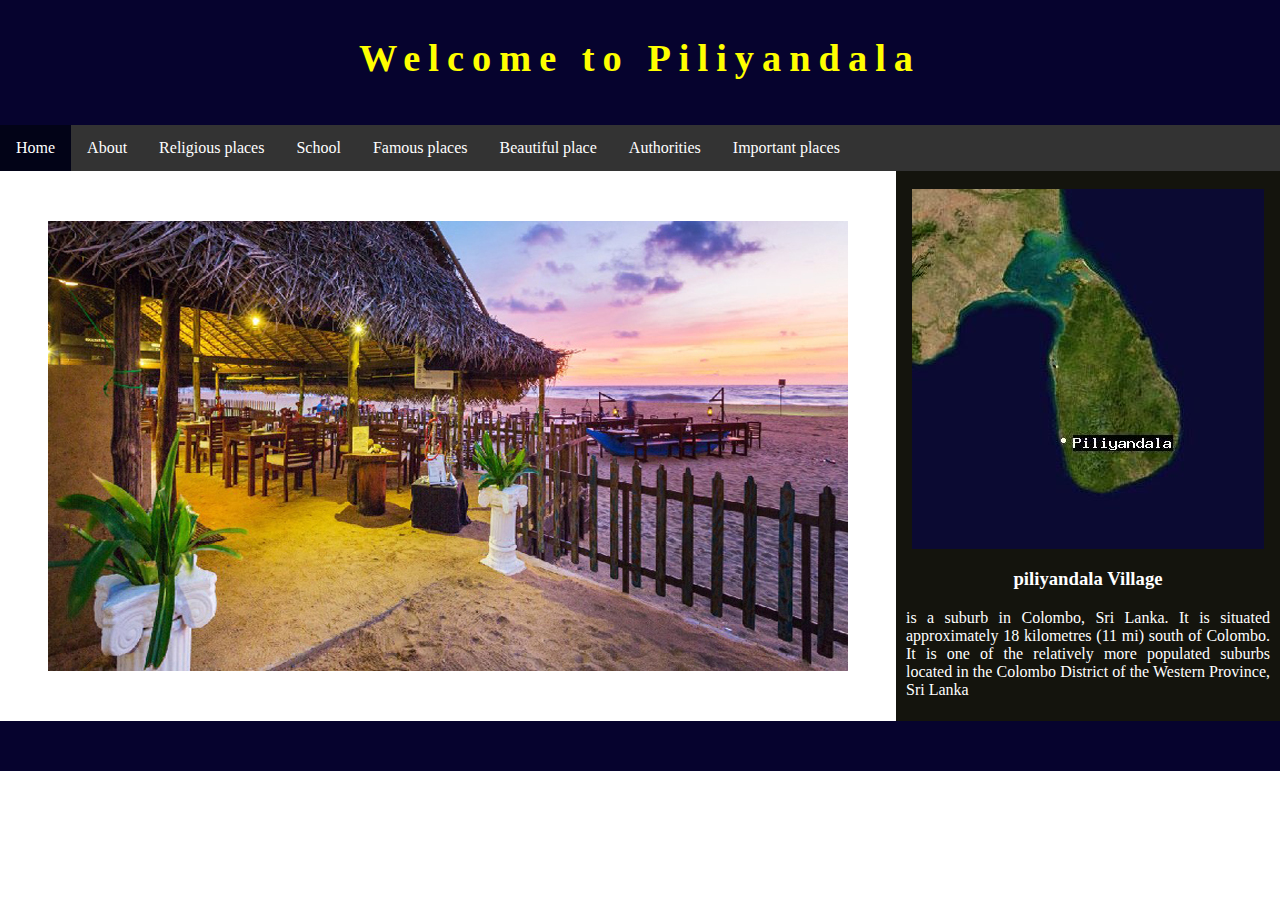
<file: index.html>
<html>

  <head>
	<title>Piliyandala Village</title>
	<meta name="viewport" content="width=device-width, initial-scale=1.0">
     <link href="home.css" rel="stylesheet" type="text/css"> 
  </head>

<body>


		<div class="head_1">
		
			<h1>Welcome to Piliyandala</h1>
			
		</div>


<ul>
  <li><a class="active" href="index.html">Home</a></li>
  <li><a href="html/about.html">About</a></li>
  <li><a href="html/religion.html">Religious places </a></li>
  <li><a href="html/school.html">School</a></li>
  <li><a href="html/famous_.html">Famous places</a></li>
  <li><a href="special.html">Beautiful place</a></li>
  <li><a href="govened.html">Authorities </a></li>
  <li><a href="other.html">Important places</a></li>
</ul>




		<div class="color1">
		</div>
		
		<div class="main">
				<div class="left1">
					<div class="slider">
					</div>
				</div>
				<div class="right1">
					<br>
					<center><img src="slider/pililoc.JPG"></center>
	
						<h3>piliyandala Village</h3>
							<p>is a suburb in Colombo, Sri Lanka. It is situated approximately 18 kilometres (11 mi) south of Colombo.
							It is one of the relatively more populated suburbs located in the Colombo District of the Western Province, Sri Lanka </p>
	
				</div>

        </div>

    <div class="dis">
	
	<marquee></marquee>
    </div>
</file>
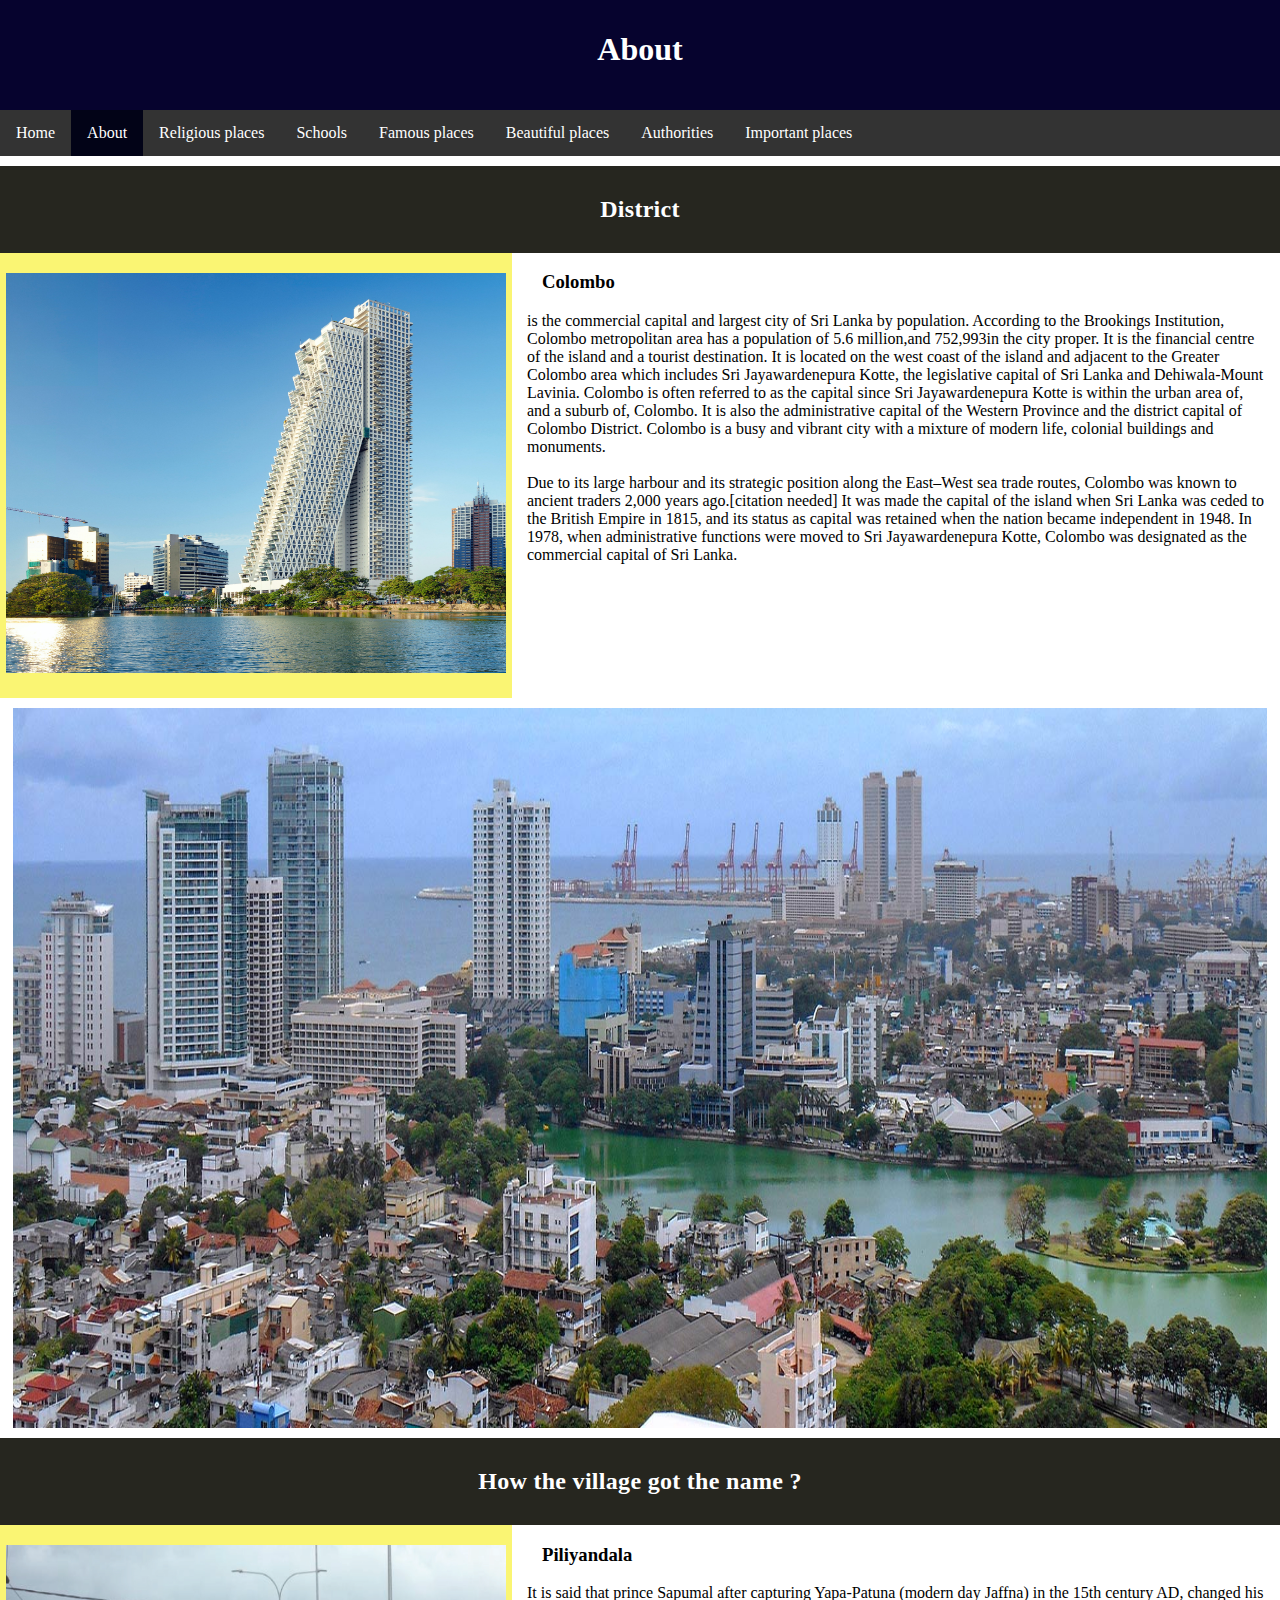
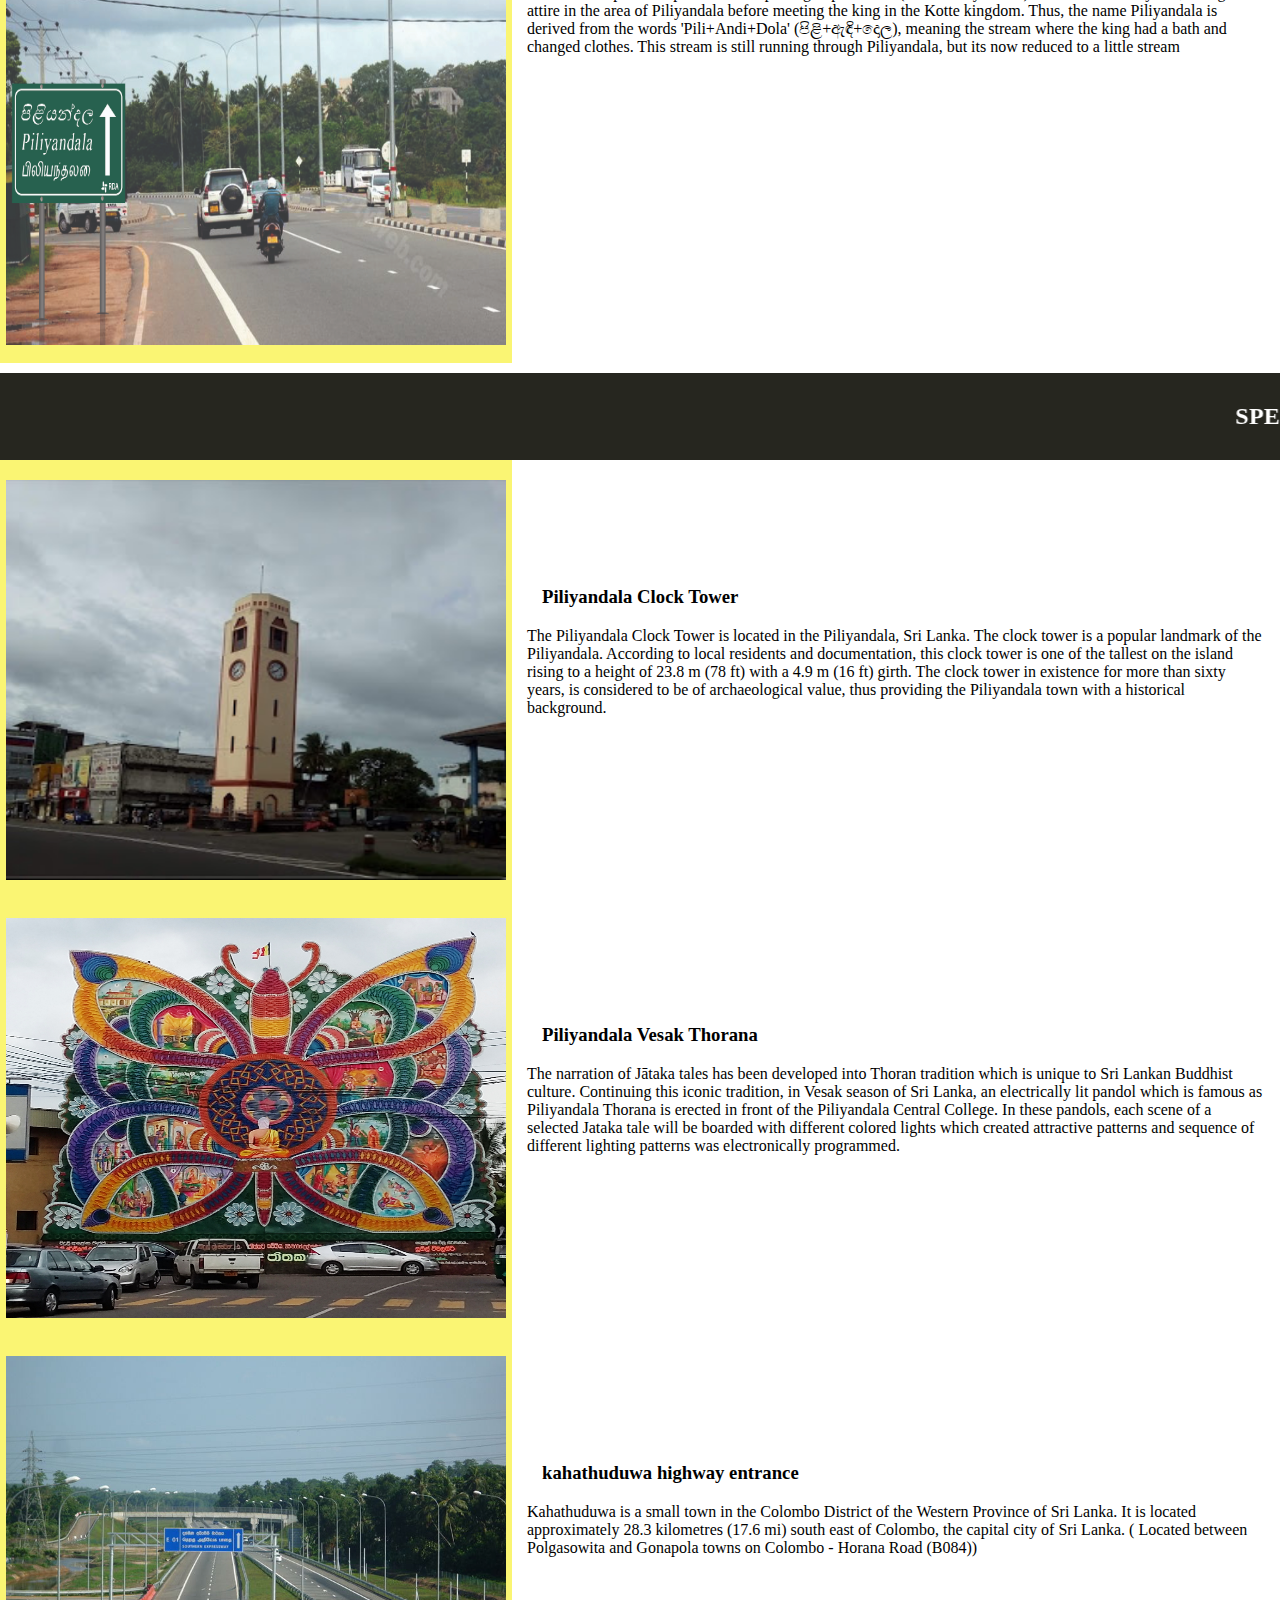
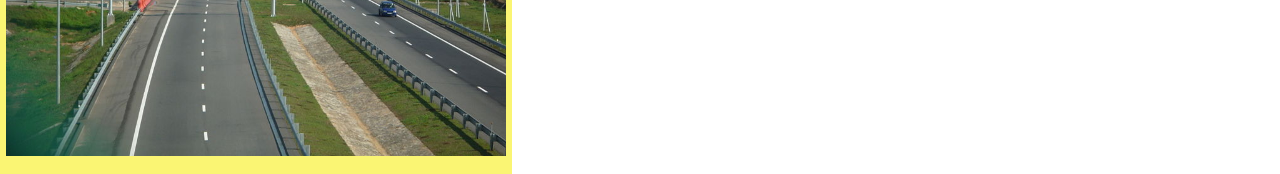
<file: html/about.html>
<html>


<title>About</title>
<meta name="viewport" content="width=device-width, initial-scale=1.0">
<link href="../css/about.css" rel="stylesheet" type="text/css">
</head>

<body>

	<div class="taxila">
		<h1>About</h1>
	</div>


	<ul>
		<li><a  href="../index.html">Home</a></li>
		<li><a class="active" href="about.html">About</a></li>
		<li><a href="religion.html">Religious places</a></li>
		<li><a href="school.html">Schools</a></li>
		<li><a href="famous_.html">Famous places</a></li>
		<li><a href="special.html">Beautiful places</a></li>
		<li><a href="govened.html">Authorities </a></li>
		<li><a href="other.html">Important places</a></li>
	</ul>



<div class="line">
</div>



<div class="caption">
<h2>District</h2>
</div>



<div class="main">
<div class="left_1">
	<center><img src="../photo/colombo1.jpg" width="500" height="400"></center>
<br>
</div>
<div class="right_1">

<h3>Colombo </h3>

	<p>is the commercial capital and largest city of Sri Lanka by population. 
	According to the Brookings Institution, Colombo metropolitan area has a population of 5.6 million,and 752,993in the city proper.
	It is the financial centre of the island and a tourist destination. It is located on the west coast of the island and adjacent to the Greater Colombo area which includes Sri Jayawardenepura Kotte, the legislative capital of Sri Lanka and Dehiwala-Mount Lavinia.
	Colombo is often referred to as the capital since Sri Jayawardenepura Kotte is within the urban area of, and a suburb of, Colombo. It is also the administrative capital of the Western Province and the district capital of Colombo District. Colombo is a busy and vibrant city with a mixture of modern life, colonial buildings and monuments.<br><br>
	Due to its large harbour and its strategic position along the East–West sea trade routes, Colombo was known to ancient traders 2,000 years ago.[citation needed] It was made the capital of the island when Sri Lanka was ceded to the British Empire in 1815, and its status as capital was retained when the nation became independent in 1948. In 1978, when administrative functions were moved to Sri Jayawardenepura Kotte, Colombo was designated as the commercial capital of Sri Lanka.<br>
	</p>
	<center><iframe src="https://www.google.com/maps/embed?pb=!1m18!1m12!1m3!1d63371.815297074514!2d79.82118589335941!3d6.921837369631892!2m3!1f0!2f0!3f0!3m2!1i1024!2i768!4f13.1!3m3!1m2!1s0x3ae253d10f7a7003%3A0x320b2e4d32d3838d!2sColombo!5e0!3m2!1sen!2slk!4v1602918740381!5m2!1sen!2slk"
	width="600" height="100" frameborder="0" style="border:0;" allowfullscreen="" aria-hidden="false" tabindex="0"></iframe></center><br>
</div>
</div>



<div class="line">
</div>



	<div class="colombo4">
	<center><img src="../photo/colombo4.jpg" width="98%" height="80%"></center>
	</div>

	<div class="line">
	</div>
	<div class="caption">
	<h2>How the village got the name ?</h2>
	</div>

<div class="main">
<div class="left_1">
<center><img src="../photo/howgotname.jpg" width="500" height="400"></center>
<br>
</div>



<div class="right_1">
	<h3>Piliyandala </h3>
	<p>It is said that prince Sapumal after capturing Yapa-Patuna (modern day Jaffna) in the 15th century AD, changed his attire in the area of Piliyandala before meeting the king in the Kotte kingdom. Thus, the name Piliyandala is derived from the words 'Pili+Andi+Dola' (පිළි+ඇඳි+දොල), meaning the stream where the king had a bath and changed clothes.
	This stream is still running through Piliyandala, but its now reduced to a little stream<br>
</p><br>
	<center><iframe src="https://www.google.com/maps/embed?pb=!1m18!1m12!1m3!1d63389.4020151619!2d79.9012898931661!3d6.789604093627463!2m3!1f0!2f0!3f0!3m2!1i1024!2i768!4f13.1!3m3!1m2!1s0x3ae24f91d281cc5d%3A0xea4b2fcd3ce0e74e!2sPiliyandala!5e0!3m2!1sen!2slk!4v1602921236396!5m2!1sen!2slk" width="600" height="200" frameborder="0" style="border:0;" allowfullscreen="" aria-hidden="false" tabindex="0"></iframe></iframe></center><br>
	</div>
	</div>

<div class="line">
</div>


<div class="caption">
<marquee><h2>SPECIAL</h2></marquee>
</div>

<div class="main">
<div class="left_1">
<center><img src="../photo/piliclock.jpg" width="500" height="400"></center>
<br>

</div>
<div class="right_1"><BR><BR><BR><BR><BR><BR>
<h3>Piliyandala Clock Tower</h3>
<p>The Piliyandala Clock Tower is located in the Piliyandala, Sri Lanka. The clock tower is a popular landmark of the Piliyandala.
 According to local residents and documentation, this clock tower is one of the tallest on the island rising to a height of 23.8 m (78 ft) with a 4.9 m (16 ft) girth.
 The clock tower in existence for more than sixty years, is considered to be of archaeological value,
 thus providing the Piliyandala town with a historical background.<br>
</p><br>
</div>
</div>



<div class="main">
<div class="left_1">
<center><img src="../photo/vesk.jpg" width="500" height="400"></center>
<br>

</div>
<div class="right_1"><BR><BR><BR><BR><BR><BR>
<h3>Piliyandala Vesak Thorana </h3>
<p>The narration of Jātaka tales has been developed into Thoran tradition which is unique to Sri Lankan Buddhist culture. 
  Continuing this iconic tradition, in Vesak season of Sri Lanka,
 an electrically lit pandol which is famous as Piliyandala Thorana is erected in front of the Piliyandala Central College. 
 In these pandols, each scene of a selected Jataka tale will be boarded with different colored lights which created attractive patterns and sequence of different lighting patterns was electronically programmed.
<br>
</p><br>
</div>
</div>



<div class="main">
<div class="left_1">
<center><img src="../photo/highway.jpg" width="500" height="400"></center>
<br>

</div>
<div class="right_1"><BR><BR><BR><BR><BR><BR>
<h3>kahathuduwa highway entrance </h3>
<p>Kahathuduwa is a small town in the Colombo District of the Western Province of Sri Lanka. 
It is located approximately 28.3 kilometres (17.6 mi) south east of Colombo, the capital city of Sri Lanka.
( Located between Polgasowita and Gonapola towns on Colombo - Horana Road (B084))
<br>
</p><br>
</div>
</div>
</file>
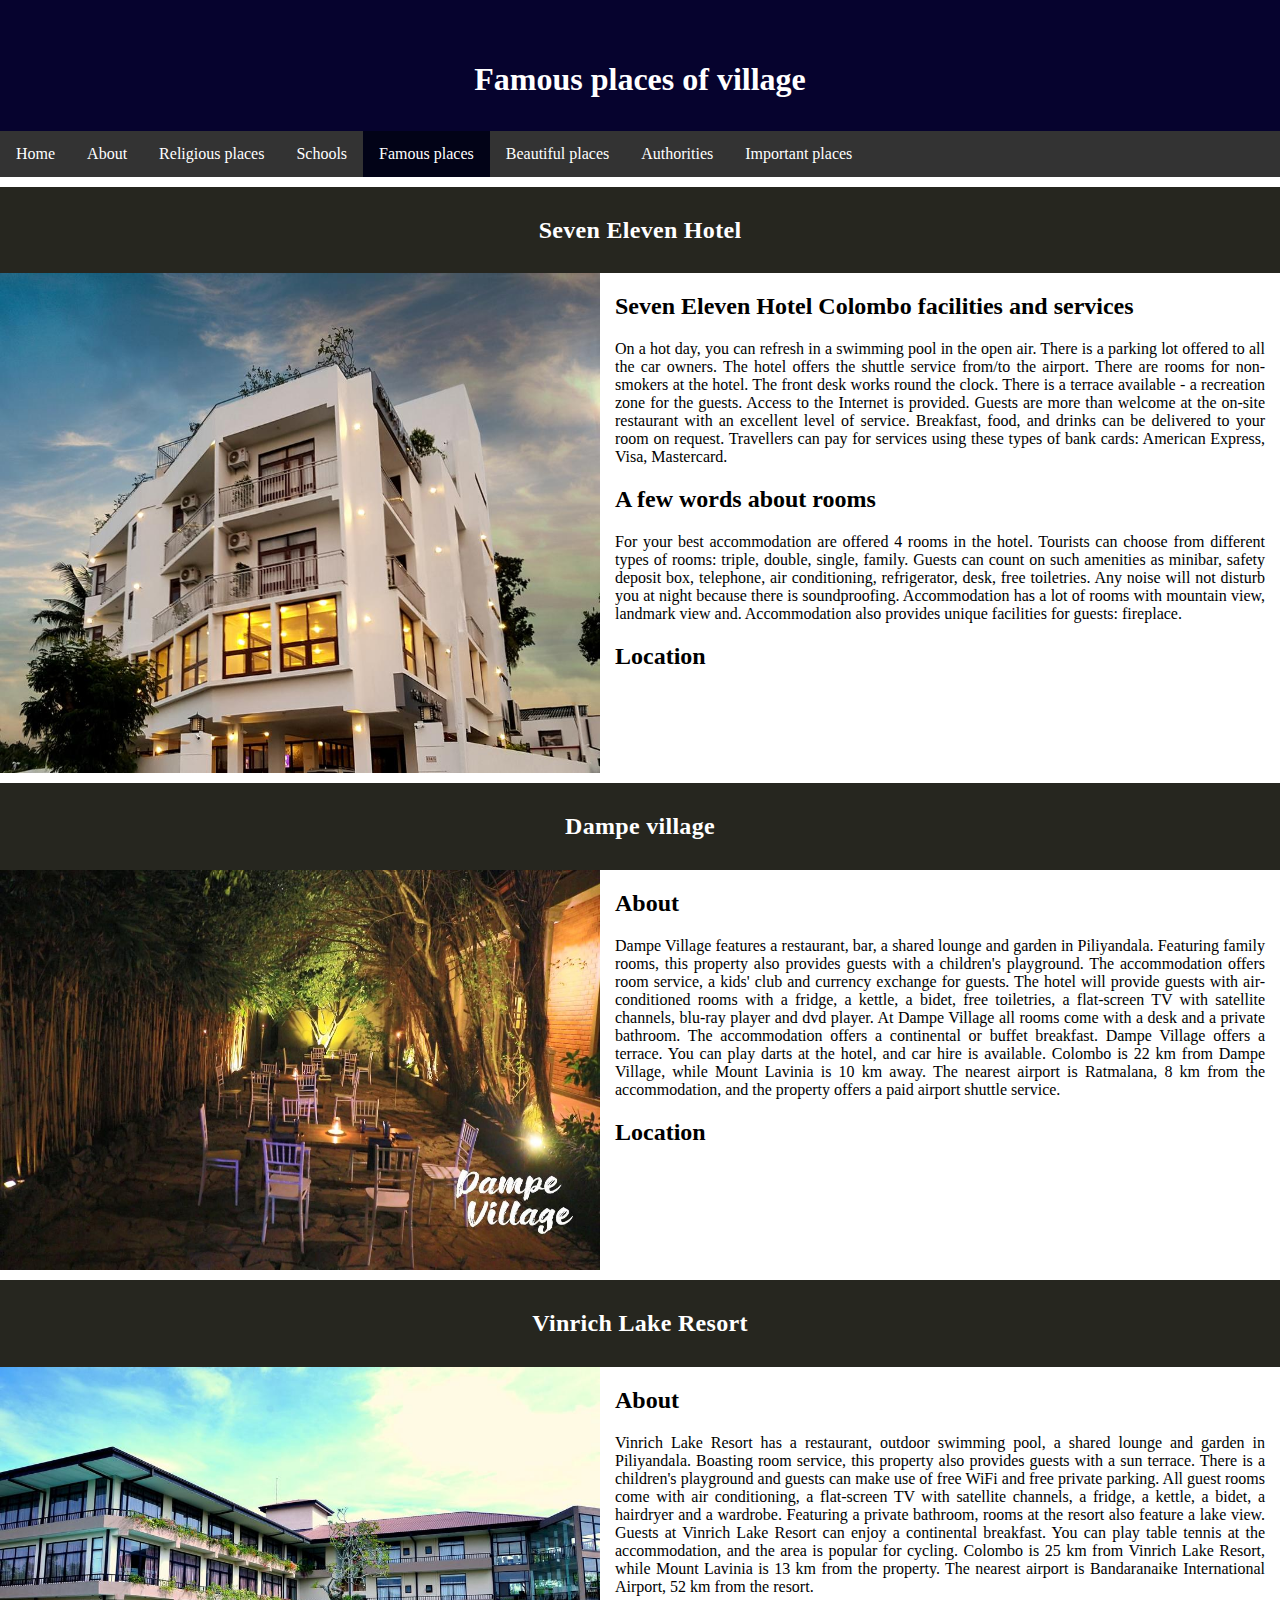
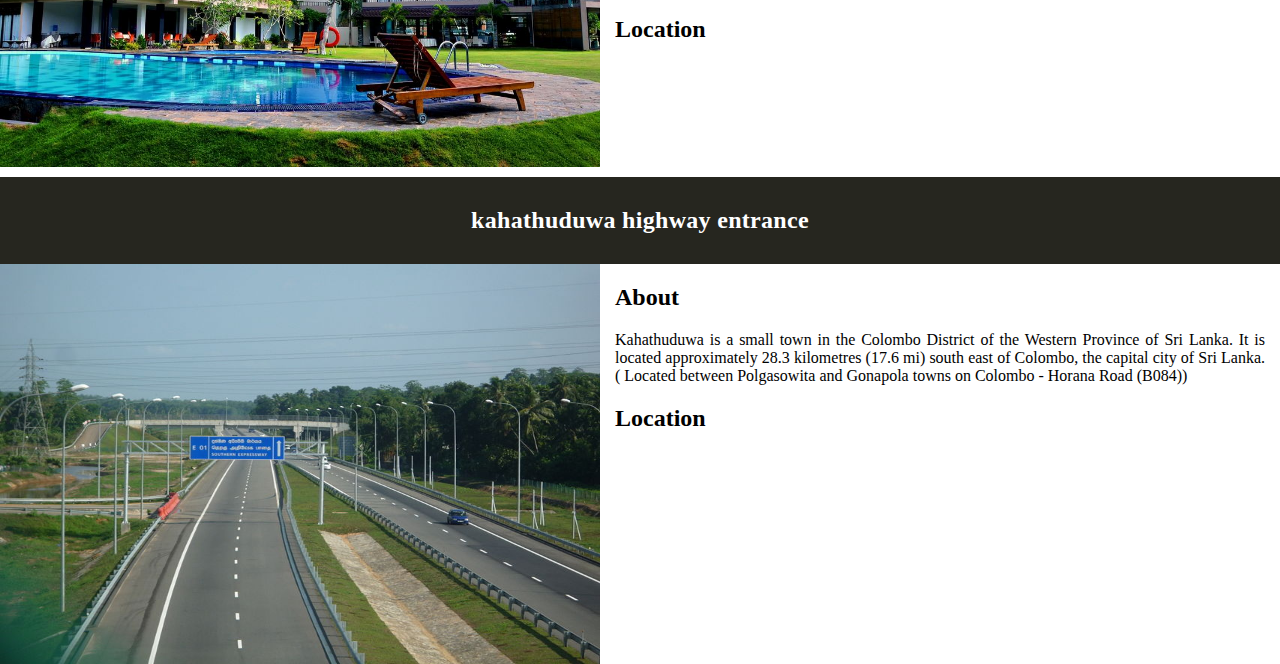
<file: html/famous_.html>
<html>


   <head>
		<title>Famous places</title>
			<meta name="viewport" content="width=device-width, initial-scale=1.0">
			<link href ="../css/famouss.css" rel="stylesheet" type "text/css">

	</head>
	
	
<body>
			<div class="main">
				<h1> Famous places of village  </h1>
			</div>
			
			
<ul>
  <li><a href="../index.html">Home</a></li>
  <li><a href="about.html">About</a></li>
  <li><a href="religion.html">Religious places</a></li>
  <li><a href="school.html">Schools</a></li>
  <li><a class="active" href="famous_.html">Famous places</a></li>
  <li><a href="special.html">Beautiful places</a></li>
  <li><a href="govened.html">Authorities </a></li>
  <li><a href="other.html">Important places</a></li>
</ul>




		<div class="line">
		</div>


		<div class="caption">
			<h2>Seven Eleven Hotel</h2>
		</div>
		
		
		
		
			<div class="main1">
					<div class="left_1">
						<img src="../photo/sl.jpg" height="500px" width="600">
					</div>
  
					<div class="right_1">
							<h2>Seven Eleven Hotel Colombo facilities and services </h2>
							
								<p>On a hot day, you can refresh in a swimming pool in the open air. 
								There is a parking lot offered to all the car owners. The hotel offers the shuttle service from/to the airport.
								There are rooms for non-smokers at the hotel. The front desk works round the clock. There is a terrace available - a recreation zone for the guests.
								Access to the Internet is provided. Guests are more than welcome at the on-site restaurant with an excellent level of service.
								Breakfast, food, and drinks can be delivered to your room on request. Travellers can pay for services using these types of bank cards: American Express, Visa, Mastercard.</p>
 
 
							<h2>A few words about rooms </h2>
							
							
								<p>For your best accommodation are offered 4 rooms in the hotel. Tourists can choose from different types of rooms: triple, double, single, family.
								Guests can count on such amenities as minibar, safety deposit box, telephone, air conditioning, refrigerator, desk, free toiletries.
								Any noise will not disturb you at night because there is soundproofing. Accommodation has a lot of rooms with mountain view, landmark view and.
								Accommodation also provides unique facilities for guests: fireplace. </p>
 
							<h2>Location</h2>
								<center>
									<iframe src="https://www.google.com/maps/embed?pb=!1m18!1m12!1m3!1d3961.7714234466766!2d79.93888091477216!3d6.797640895086772!2m3!1f0!2f0!3f0!3m2!1i1024!2i768!4f13.1!3m3!1m2!1s0x3ae24fea6f899b3f%3A0xdca63492bea73f93!2sSeven%20Eleven%20Hotel!5e0!3m2!1sen!2slk!4v1601654068925!5m2!1sen!2slk" 
									width="600" height="70" frameborder="0" style="border:0;" allowfullscreen="" aria-hidden="false" tabindex="0"></iframe><br>
								</center>
					</div>
			</div>





			<div class="line">
			</div>
			
			

			<div class="caption">
				<h2>Dampe village</h2>
			</div>
			

			<div class="main1">
					<div class="left_1">
							<img src="../photo/dampe.jpg" height="400px" width="600">
					</div>
  
					<div class="right_1">
					
							<h2>About </h2>
							
								<p>Dampe Village features a restaurant, bar, a shared lounge and garden in Piliyandala. Featuring family rooms, this property also provides guests with a children's playground. The accommodation offers room service, a kids' club and currency exchange for guests.
								The hotel will provide guests with air-conditioned rooms with a fridge, a kettle, a bidet, free toiletries, a flat-screen TV with satellite channels, blu-ray player and dvd player. At Dampe Village all rooms come with a desk and a private bathroom.
								The accommodation offers a continental or buffet breakfast.
								Dampe Village offers a terrace. You can play darts at the hotel, and car hire is available.
								Colombo is 22 km from Dampe Village, while Mount Lavinia is 10 km away. The nearest airport is Ratmalana, 8 km from the accommodation, and the property offers a paid airport shuttle service.</p>

 
						<h2>Location</h2>
							<center>
								<iframe src="https://www.google.com/maps/embed?pb=!1m18!1m12!1m3!1d3961.9841165322464!2d79.91372941477205!3d6.771786795105125!2m3!1f0!2f0!3f0!3m2!1i1024!2i768!4f13.1!3m3!1m2!1s0x3ae24581cf229ba9%3A0x3eb1c7043324d80b!2sDampe%20Village%20Hotel!5e0!3m2!1sen!2slk!4v1601656736445!5m2!1sen!2slk" 
									width="600" height="70" frameborder="0" style="border:0;" allowfullscreen="" aria-hidden="false" tabindex="0"></iframe>
							</center>
					</div>
			</div>



			<div class="line">
			</div>
			
			

			<div class="caption">
					<h2>Vinrich Lake Resort</h2>
			</div>
			
			

			<div class="main1">
					<div class="left_1">
						<img src="../photo/lake.jpg" height="400px" width="600">
					</div>
  
					<div class="right_1">
							<h2>About </h2>
				
						<p>Vinrich Lake Resort has a restaurant, outdoor swimming pool, a shared lounge and garden in Piliyandala. Boasting room service, this property also provides guests with a sun terrace. There is a children's playground and guests can make use of free WiFi and free private parking.
							All guest rooms come with air conditioning, a flat-screen TV with satellite channels, a fridge, a kettle, a bidet, a hairdryer and a wardrobe. Featuring a private bathroom, rooms at the resort also feature a lake view.
						Guests at Vinrich Lake Resort can enjoy a continental breakfast.
						You can play table tennis at the accommodation, and the area is popular for cycling.
						Colombo is 25 km from Vinrich Lake Resort, while Mount Lavinia is 13 km from the property.
						The nearest airport is Bandaranaike International Airport, 52 km from the resort. </p>

 
							<h2>Location</h2>
							<center>
								<iframe src="https://www.google.com/maps/embed?pb=!1m18!1m12!1m3!1d4711.735432452418!2d79.92914597485694!3d6.759924370320573!2m3!1f0!2f0!3f0!3m2!1i1024!2i768!4f13.1!3m3!1m2!1s0x3ae24f6563d926a3%3A0x2abebc069813ec27!2sVinrich%20Lake%20Resort!5e0!3m2!1sen!2slk!4v1601659786723!5m2!1sen!2slk" 
								width="600" height="70" frameborder="0" style="border:0;" allowfullscreen="" aria-hidden="false" tabindex="0"></iframe>
							</center><br>
					</div>
		</div>

			<div class="line">
			</div>

			<div class="caption">
				<h2>kahathuduwa highway entrance</h2>
			</div>

			<div class="main1">
					<div class="left_1">
						<img src="../photo/highway.jpg" height="400px" width="600">
					</div>
  
			<div class="right_1">
				<h2>About </h2>
				
					<p>Kahathuduwa is a small town in the Colombo District of the Western Province of Sri Lanka. 
						It is located approximately 28.3 kilometres (17.6 mi) south east of Colombo, the capital city of Sri Lanka.
							( Located between Polgasowita and Gonapola towns on Colombo - Horana Road (B084))</p>

 
					<h2>Location</h2>
						<center>
								<iframe src="https://www.google.com/maps/embed?pb=!1m18!1m12!1m3!1d31695.088475299155!2d79.97980537498748!3d6.7837184016010115!2m3!1f0!2f0!3f0!3m2!1i1024!2i768!4f13.1!3m3!1m2!1s0x3ae24e64039273f7%3A0x451692d370fd2e51!2sKahathuduwa!5e0!3m2!1sen!2slk!4v1602883612123!5m2!1sen!2slk" width="600" height="70" frameborder="0" style="border:0;" allowfullscreen="" aria-hidden="false" tabindex="0"></iframe>
						</center>
			</div>
		</div>
</file>
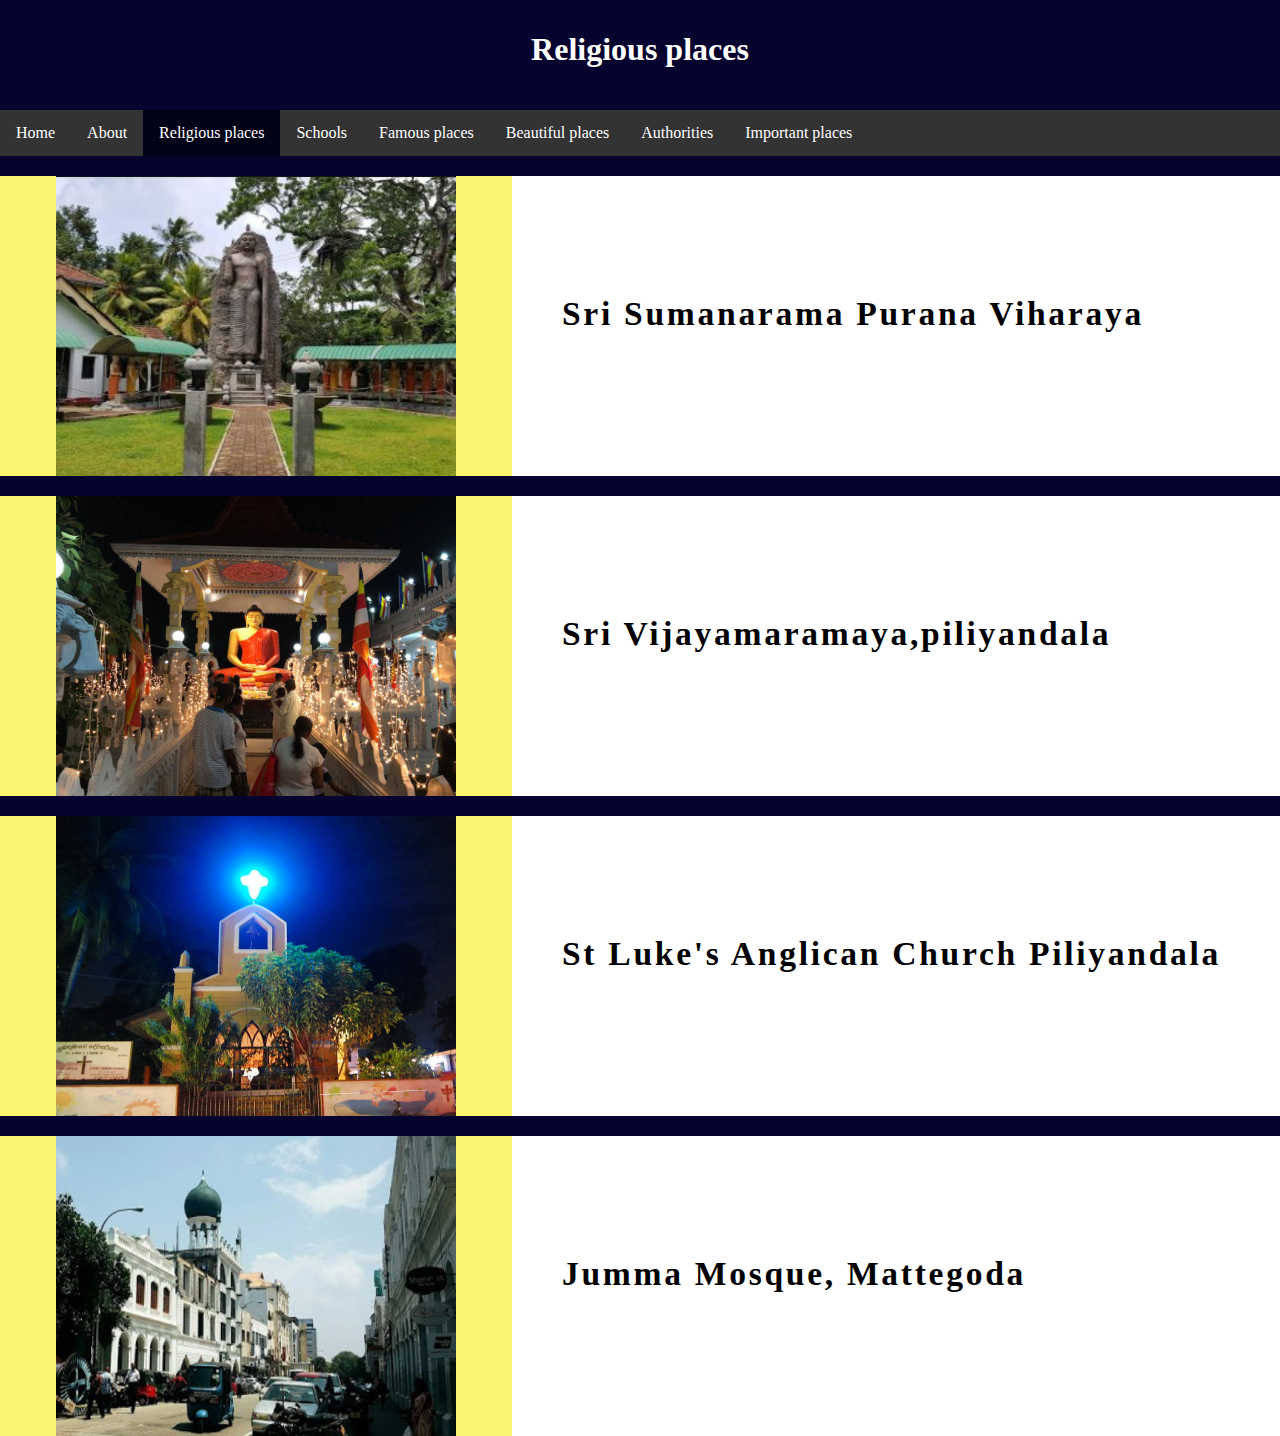
<file: html/religion.html>
<html>
		<head>
			<meta charset="utf-8">
			<meta name="viewport" content="width=device-width, initial-scale=1.0">
			<link href ="../css/religion.css" rel="stylesheet" type "text/css">

		</head>
	<body>
		<div class="taxila">
			<center><h1>	Religious places  </h1></center>
		</div>

<ul>
  <li><a href="../index.html">Home</a></li>
  <li><a href="about.html">About</a></li>
  <li><a class="active" href="religion.html">Religious places</a></li>
  <li><a href="school.html">Schools</a></li>
  <li><a href="famous_.html">Famous places</a></li>
  <li><a href="special.html">Beautiful places</a></li>
  <li><a href="govened.html">Authorities </a></li>
  <li><a href="other.html">Important places</a></li>
</ul>

<div class="line">
</div>

			<div class="main">
				<div class="left_1">
					<center><img src="../photo/bt1.JPG"width="400px" height="300px"></center>
				</div>
  
				<div class="right_1">
					<h2>Sri Sumanarama Purana Viharaya</h2>
				</div>
			</div>

			<div class="line">
			</div>

				<div class="main">
				<div class="left_1">
						<center><img src="../photo/vijayamaramaya.jpg" width="400px" height="300px"> </center>
				</div>
  
			<div class="right_1">
			<h2>Sri Vijayamaramaya,piliyandala</h2>
			</div>
			</div>

<div class="line">
</div>




			<div class="main">
				<div class="left_1">
					<center><img src="../photo/church1.jpg" width="400px" height="300px"></center>
				</div>
  
					<div class="right_1">
						<h2>
							St Luke's Anglican Church Piliyandala</h2>
					</div>
			</div>


		<div class="line">
		</div>

				<div class="main">
						<div class="left_1">
							<center><img src="../photo/mosque.png" width="400px" height="300px"></center>
						</div>
  
				<div class="right_1">
					<h2>Jumma Mosque, Mattegoda </h2>
				</div>
				</div>
</file>
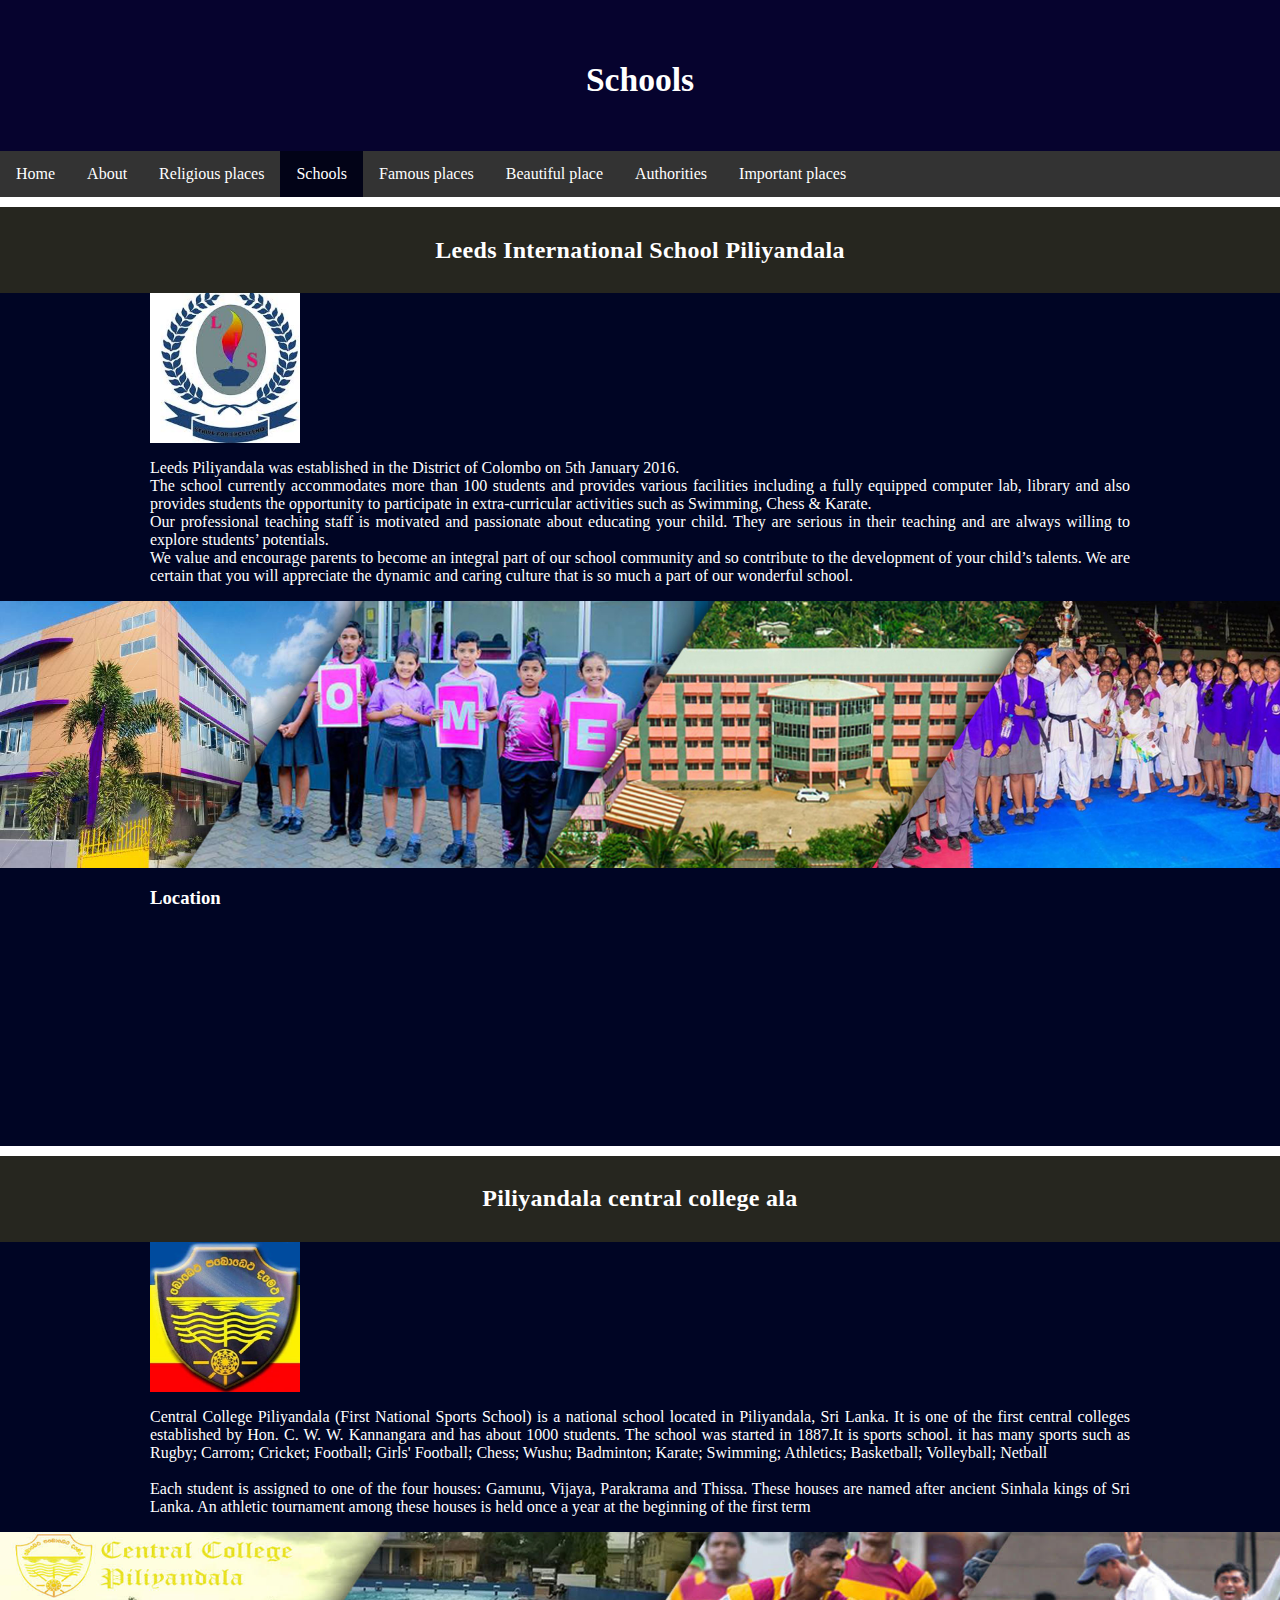
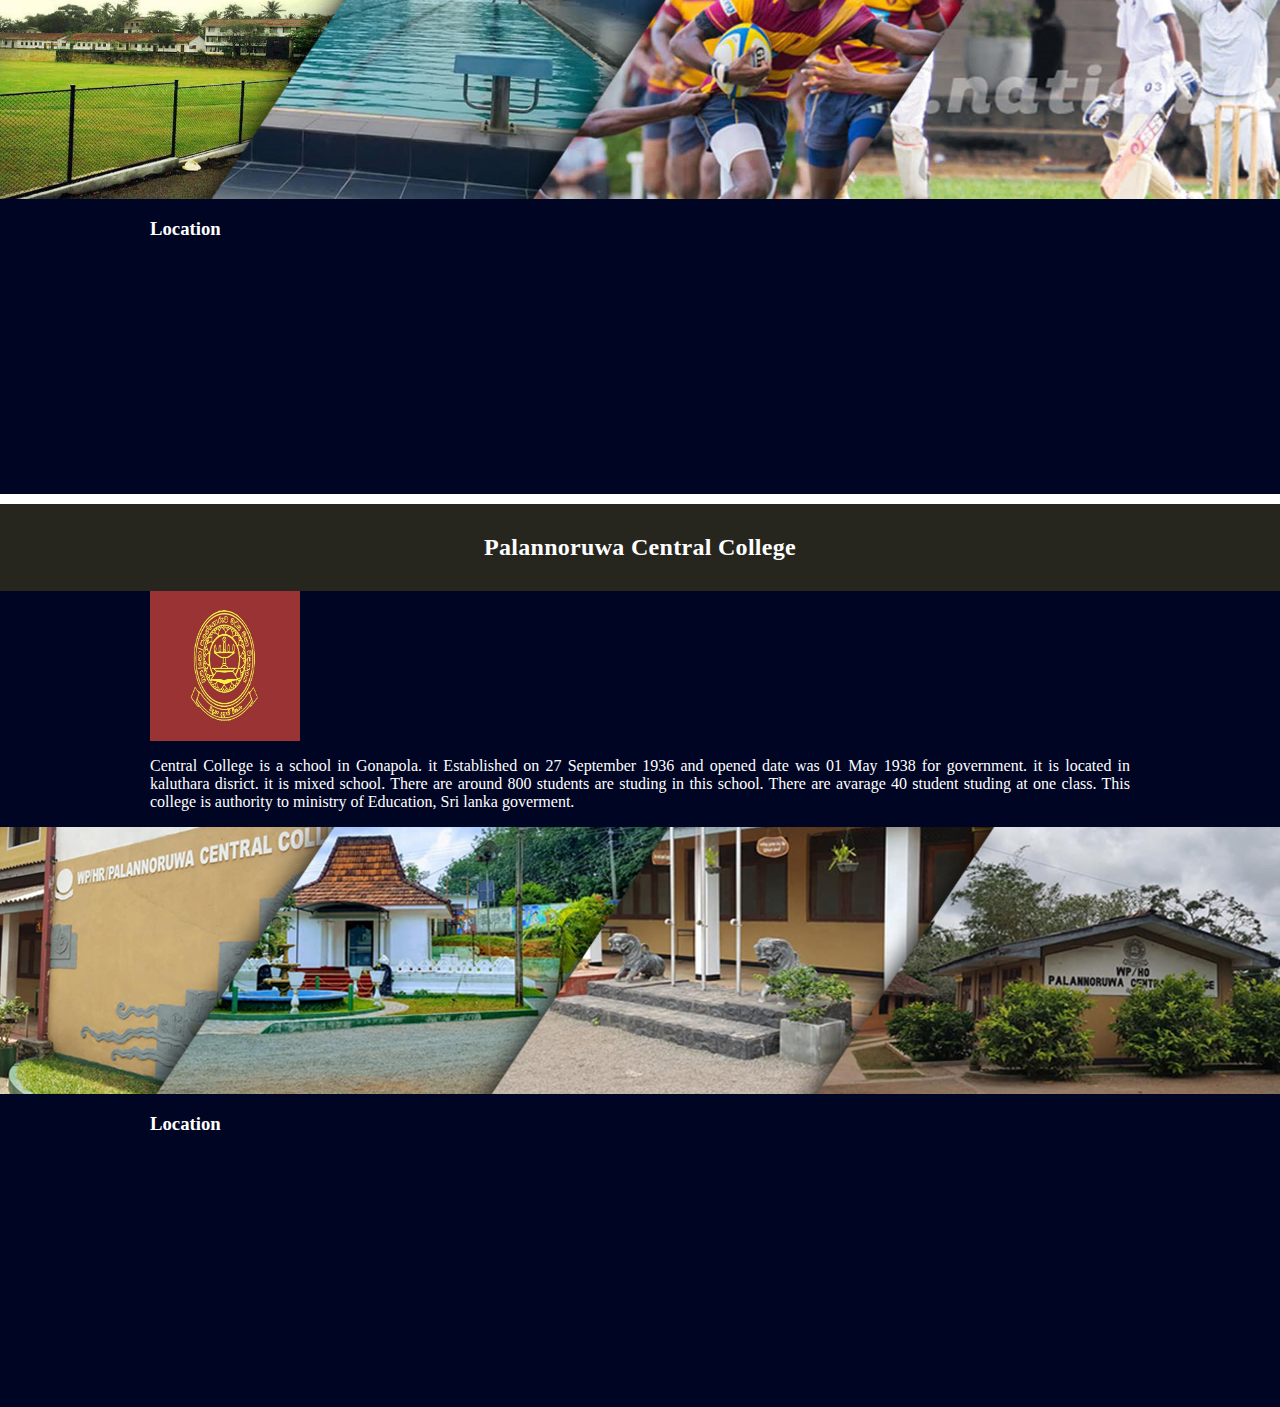
<file: html/school.html>
<html>
   <head>
   <meta charset="utf-8">
   <meta name="viewport" content="width=device-width, initial-scale=1.0">
    <link href ="../css/school.css" rel="stylesheet" type "text/css">

  </head>
   <body>
			<div class="main">
				<h1> Schools  </h1><br>
			</div>


<ul>
  <li><a href="../index.html">Home</a></li>
  <li><a href="about.html">About</a></li>
  <li><a href="religion.html">Religious places</a></li>
  <li><a class="active"  href="school.html">Schools</a></li>
  <li><a href="famous_.html">Famous places</a></li>
  <li><a href="special.html">Beautiful place</a></li>
  <li><a href="govened.html">Authorities </a></li>
  <li><a href="other.html">Important places</a></li>
</ul>


<div class="line">
</div>
				<div class="caption">
					<h2>Leeds International School Piliyandala </h2>
			 	</div>



					<div class="leed"><p class="p3">
						<img src="../photo/leeds.jpg" width="150" height="150"><p>

						<p class="p3">Leeds Piliyandala was established in the District of Colombo on 5th January 2016.<br>
						The school currently accommodates more than 100 students and provides various facilities including a fully equipped computer lab, library and also provides students the opportunity to participate in extra-curricular activities such as Swimming, Chess & Karate.
						<br>Our professional teaching staff is motivated and passionate about educating your child. They are serious in their teaching and are always willing to explore students’ potentials.
						<br>We value and encourage parents to become an integral part of our school community and so contribute to the development of your child’s talents.
						We are certain that you will appreciate the dynamic and caring culture that is so much a part of our wonderful school.
						</p>

				
							<img src="../photo/leedss.jpg" width="100%">

							<h3 class="location">Location</h3>

						<center><iframe src="https://www.google.com/maps/embed?pb=!1m18!1m12!1m3!1d3961.698032665724!2d79.9149145147723!3d6.806539295080484!2m3!1f0!2f0!3f0!3m2!1i1024!2i768!4f13.1!3m3!1m2!1s0x3ae24557afc182b9%3A0x1a5166191fc0d8e4!2sLeeds%20International%20School%20Piliyandala!5e0!3m2!1sen!2slk!4v1599549598210!5m2!1sen!2slk" 
						width="1000" height="200" frameborder="0" style="border:0;" allowfullscreen="" aria-hidden="false" tabindex="0"></iframe></center>
						<br>

					</div>









				<div class="line">
				</div>

				<div class="caption">
						<h2> Piliyandala central college ala </h2>
				</div>



						<div class="leed">

								<p class="p3"><img src="../photo/pili.1.jpg" width="150" height="150"> </p>

								<p class="p3">Central College Piliyandala (First National Sports School) is a national school located in Piliyandala, Sri Lanka. It is one of the first central colleges established by Hon. C. W. W. Kannangara and has about 1000 students.
								The school was started in 1887.It is sports school. it has  many sports such as Rugby; Carrom; Cricket; Football; Girls' Football; Chess; Wushu; Badminton; Karate; Swimming; Athletics; Basketball; Volleyball; Netball
								<br><br>
								Each student is assigned to one of the four houses: Gamunu, Vijaya, Parakrama and Thissa. These houses are named after ancient Sinhala kings of Sri Lanka. An athletic tournament among these houses is held once a year at the beginning of the first term
								</p>	

								<img src="../photo/pyl.jpg" width="100%">

								<h3 class="location">Location</h3>

								<center><iframe src="https://www.google.com/maps/embed?pb=!1m18!1m12!1m3!1d3961.753060799582!2d79.92006001477222!3d6.799868395085186!2m3!1f0!2f0!3f0!3m2!1i1024!2i768!4f13.1!3m3!1m2!1s0x3ae24ff5d8b80093%3A0x6191bef29d79a618!2sCentral%20College%20-%20Piliyandala!5e0!3m2!1sen!2slk!4v1599540037381!5m2!1sen!2slk" 
								width="1000" height="200" frameborder="0" style="border:0;" allowfullscreen="" aria-hidden="false" tabindex="0"></iframe> </center><br><br>  

						</div>

<div class="line">
</div>


				<div class="caption">
						<h2>Palannoruwa Central College</h2>
				</div>
				
				

					<div class="leed">
						<p class="p3"><img src="../photo/p1.jpg" width="150" height="150"> </p>

							<p class="p3"> Central College is a school in Gonapola. it Established on 27 September 1936 and opened date was 01 May 1938 for government.
							it is located in kaluthara disrict. it is mixed school. There are around 800 students are studing in this school. There are avarage 40 student
							studing at one class. This college is authority to ministry of Education, Sri lanka goverment.</p>

							<img src="../photo/p.jpg" width="100%">


								<h3 class="location">Location</h3>
								<center><iframe src="https://www.google.com/maps/embed?pb=!1m18!1m12!1m3!1d3962.059706485897!2d80.01410366477201!3d6.762574695111658!2m3!1f0!2f0!3f0!3m2!1i1024!2i768!4f13.1!3m3!1m2!1s0x3ae24c25bb78b5af%3A0xc163d0d30176dd0!2sPalannoruwa%20Central%20College%2C%20B84%2C%20Gonapola!5e0!3m2!1sen!2slk!4v1599549922234!5m2!1sen!2slk"
								width="1000" height="200" frameborder="0" style="border:0;" allowfullscreen="" aria-hidden="false" tabindex="0"></iframe></center>

							<br><br><br>
				    </div>

		</body>
</html>
</file>
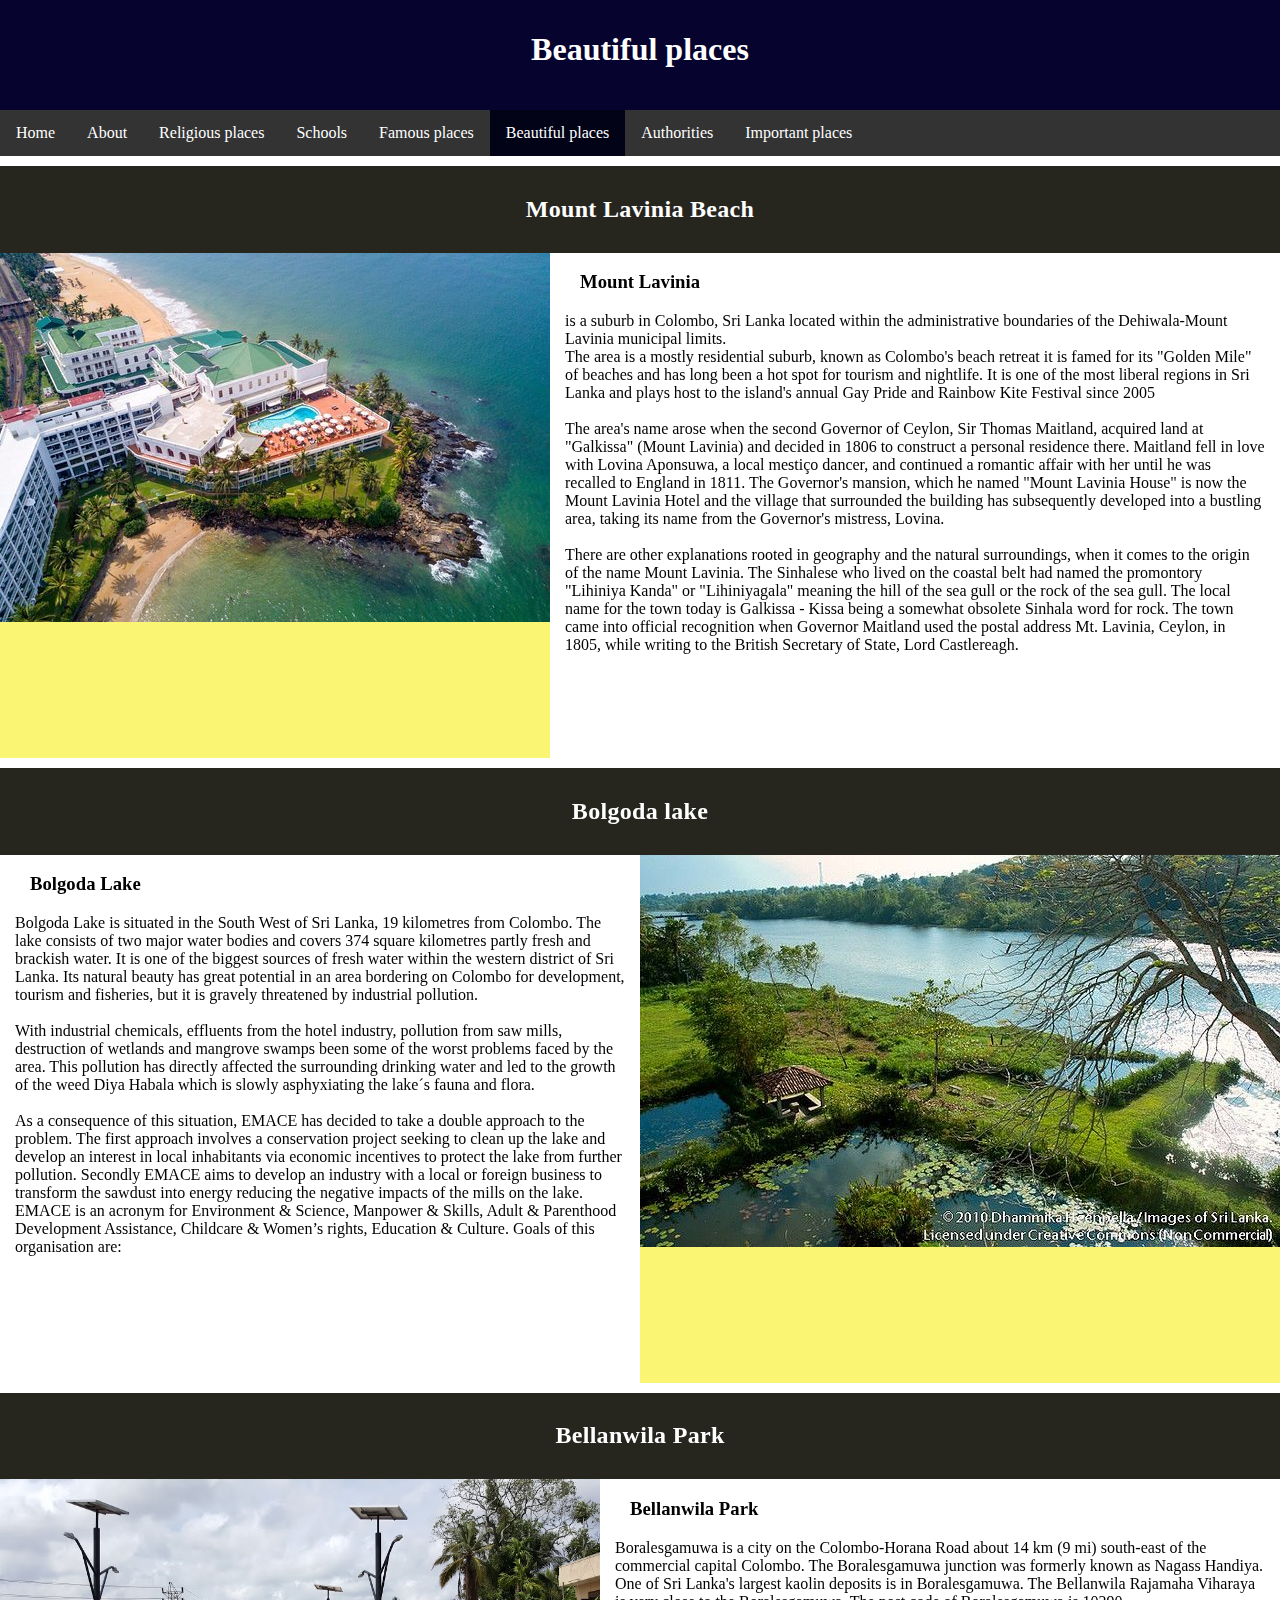
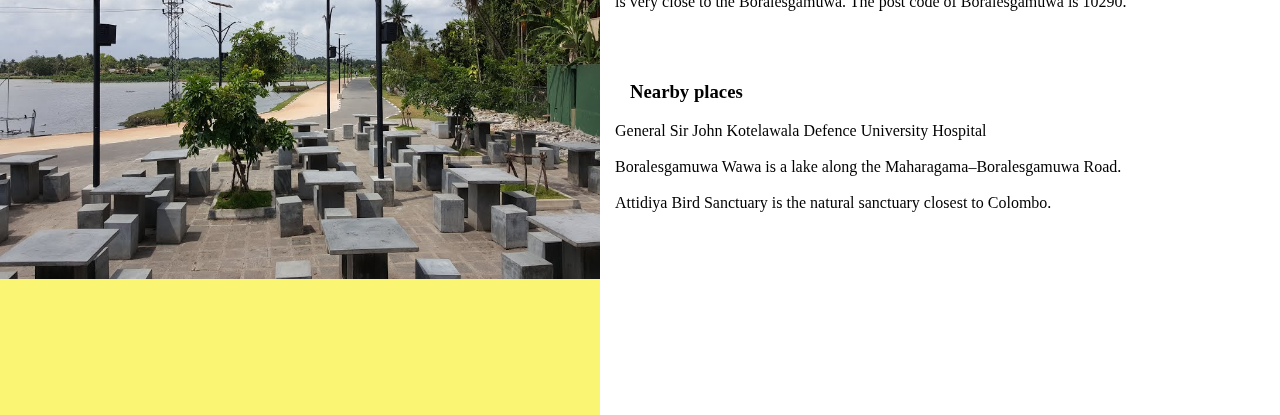
<file: html/special.html>
<html>

		<head>
			<title>Beautiful place</title>
			<meta name="viewport" content="width=device-width, initial-scale=1.0">
			<link href="../css/special.css" rel="stylesheet" type="text/css">
		</head>

		<body>

			<div class="taxila">
				<h1>Beautiful places</h1>
			</div>


<ul>
  <li><a href="../index.html">Home</a></li>
  <li><a href="about.html">About</a></li>
  <li><a href="religion.html">Religious places</a></li>
  <li><a href="school.html">Schools</a></li>
  <li><a href="famous_.html">Famous places</a></li>
  <li><a class="active" href="special.html">Beautiful places</a></li>
  <li><a href="govened.html">Authorities </a></li>
  <li><a href="other.html">Important places</a></li>
</ul>

<div class="line">
</div>

					<div class="caption">
						<h2>Mount Lavinia Beach</h2>
					</div>
					
					
			<div class="main">
				<div class="left_1">
						<center><img src="../photo/mountlb.jpg"></center>
									<br>
						<center><iframe src="https://www.google.com/maps/embed?pb=!1m18!1m12!1m3!1d3961.3997831800157!2d79.86030661477244!3d6.842582595054941!2m3!1f0!2f0!3f0!3m2!1i1024!2i768!4f13.1!3m3!1m2!1s0x3ae25b1097b2d5a1%3A0x6d72bfb938a8f677!2sMount%20Lavinia%20Beach!5e0!3m2!1sen!2slk!4v1602872356942!5m2!1sen!2slk" 
							width="400" height="100" frameborder="0" style="border:0;" allowfullscreen="" aria-hidden="false" tabindex="0"></iframe></center><br>
				</div>
				<div class="right_1">
					<h3>Mount Lavinia</h3>
							<p> is a suburb in Colombo, Sri Lanka located within the administrative boundaries of the Dehiwala-Mount Lavinia municipal limits.<br>
							The area is a mostly residential suburb, known as Colombo's beach retreat it is famed for its "Golden Mile" of beaches and has long been a hot spot for tourism and nightlife. It is one of the most liberal regions 
							in Sri Lanka and plays host to the island's annual Gay Pride and Rainbow Kite Festival since 2005<br><br>
							The area's name arose when the second Governor of Ceylon, Sir Thomas Maitland, acquired land at "Galkissa" (Mount Lavinia) and decided in 1806 to construct a personal residence there. Maitland fell in love with Lovina Aponsuwa, a local mestiço dancer, and continued a romantic affair with her until he was recalled to England in 1811. The Governor's mansion, which he named "Mount Lavinia House" is now the Mount Lavinia Hotel and the village that surrounded the building has subsequently developed into a bustling area,
							taking its name from the Governor's mistress, Lovina.<br><br>
							There are other explanations rooted in geography and the natural surroundings, when it comes to the origin of the name Mount Lavinia. The Sinhalese who lived on the coastal belt had named the promontory "Lihiniya Kanda" or "Lihiniyagala" meaning the hill of the sea gull or the rock of the sea gull.
							The local name for the town today is Galkissa - Kissa being a somewhat obsolete Sinhala word for rock.

							The town came into official recognition when Governor Maitland used the postal address Mt. Lavinia, Ceylon, in 1805, while writing to the British Secretary of State, Lord Castlereagh.</p>
				</div>
			</div>



<div class="line">
</div>



			<div class="caption">
				<h2>Bolgoda lake</h2>
			</div>

						<div class="main2">
								<div class="left_2">
								<h3>
									Bolgoda Lake </h3>
										<p> Bolgoda Lake is situated in the South West of Sri Lanka, 19 kilometres from Colombo. The lake consists of two major water bodies and covers 374 square kilometres partly fresh and brackish water. It is one of the biggest sources of fresh water within the western district of Sri Lanka. Its natural beauty has great potential in an area bordering on Colombo for development, tourism and fisheries, but it is gravely threatened by industrial pollution. 
										<br><br>With industrial chemicals, effluents from the hotel industry, pollution from saw mills, destruction of wetlands and mangrove swamps been some of the worst problems faced by the area. This pollution has directly affected the surrounding drinking water and led to the growth of the weed Diya Habala which is slowly asphyxiating the lake´s fauna and flora.
										<br><br>As a consequence of this situation, EMACE has decided to take a double approach to the problem. The first approach involves a conservation project seeking to clean up the lake and develop an interest in local inhabitants via economic incentives to protect the lake from further pollution. Secondly EMACE aims to develop an industry with a local or foreign business to transform the sawdust into energy reducing the negative impacts of the mills on the lake.  

										EMACE is an acronym for Environment & Science, Manpower & Skills, Adult & Parenthood Development Assistance, Childcare & Women’s rights, Education & Culture. Goals of this organisation are:</p>
								</div>
							<div class="right_2">

									<center><img src="../photo/bolgodalake.jpg"></center>
											<br>
														<center><iframe src="https://www.google.com/maps/embed?pb=!1m18!1m12!1m3!1d63391.754423458035!2d79.87364614314025!3d6.771721646874547!2m3!1f0!2f0!3f0!3m2!1i1024!2i768!4f13.1!3m3!1m2!1s0x3ae245852f5755db%3A0x556d7640c75b7c83!2sBolgoda%20Lake!5e0!3m2!1sen!2slk!4v1602873691157!5m2!1sen!2slk" width="400" height="100" frameborder="0" style="border:0;" allowfullscreen="" aria-hidden="false" tabindex="0"></iframe></iframe></center><br>
							</div>
						</div>



<div class="line">
</div>

						<div class="caption">
						<h2>
						Bellanwila Park</h2>
							</div>
							<div class="main">
								<div class="left_1">
									<center><img src="../photo/park.jpg" width="600px" height="400px"></center>
										<br>
										<center><iframe src="https://www.google.com/maps/embed?pb=!1m18!1m12!1m3!1d63381.656819370546!2d79.85944731984034!3d6.848152803430607!2m3!1f0!2f0!3f0!3m2!1i1024!2i768!4f13.1!3m3!1m2!1s0x3ae25aec7cbf1439%3A0x8995f42f112aea8c!2sBellanwila%20Park!5e0!3m2!1sen!2slk!4v1603531163142!5m2!1sen!2slk" 
											width="400" height="100" frameborder="0" style="border:0;" allowfullscreen="" aria-hidden="false" tabindex="0"></iframe>
										</center><br>
								</div>
								<div class="right_1">
										<h3>Bellanwila Park</h3>
										<p> Boralesgamuwa is a city on the Colombo-Horana Road about 14 km (9 mi) south-east of the commercial capital Colombo. The Boralesgamuwa junction was formerly known as Nagass Handiya.
											One of Sri Lanka's largest kaolin deposits is in Boralesgamuwa. The Bellanwila Rajamaha Viharaya is very close to the Boralesgamuwa.
											The post code of Boralesgamuwa is 10290.</p>
											<br><br>


											<h3>Nearby places</h3>
												<p> General Sir John Kotelawala Defence University Hospital <br><br>
														Boralesgamuwa Wawa is a lake along the Maharagama–Boralesgamuwa Road.<br><br>
													Attidiya Bird Sanctuary is the natural sanctuary closest to Colombo.</p>
								</div>
							</div>
</body>
</html>
</file>
<file: home.css>
body{margin:0px}

  .t2{
	background-repeat:no-repeat;
	background-position:center;
	background-size:cover;
	margin:0px;
	
}
 
.main{display:flex;
}


.left1{flex:70%;
	   
}

.right1{flex:30%;
		background-color:#14140d;
}

.right1 h3{color:white;
		text-align:center;
		
}
.right1 p{text-align:justify;
		color:white;
		padding-left:10px;
		padding-right:10px;	
}


 
.dis
		{background-color:#06032e;
		color:white;
		padding-top:30px;
		padding-bottom:20px;
		padding:left;
		text-align:left;
        padding-left:150px;
    }
  




.head_1 {background-color:#06032e;
		color:yellow;
		text-align:center;
		padding-top:10px;
		padding-bottom:20px;
		letter-spacing:0.5rem;
		font-size: 1.2rem;
	    
	
}
	
.container{
		width:100%;
		position:absolute;
		top:0px;
		margin-right:auto;
		margin-left: 0px;
		background-color:black;

}
	
	
ul {
		list-style-type: none;
		margin: 0;
		padding: 0;
		overflow: hidden;
		background-color: #333;
}

li {
		float:left;
}

li a {
		display: block;
		color: white;
		text-align: center;
		padding: 14px 16px;
		text-decoration: none;
		transition:0.8s;
}

li a:hover:not(.active) {
		background-color: #0fdbfa;
}

.active {
		background-color:#020317;}
		





.slider
{  	width:800px;
	height:450px;
	background:url(slider/5.jpg);
	margin:50px auto;
	animation: slide 20s infinite;
	border:20px;
	box-shadow:2px 2px 5px 5px white;
	background-color:black;
}
@keyframes slide{
   25%{
 background:url(slider/1.jpg);  
   } 
   50%{
background:url(slider/2.jpg);	  
   }
  75%{
background:url(slider/3.jpg);	
   } 

   100%{
background:url(slider/4.jpg);	
   } 



  
.diss{	display:flex;
     }



.logo{	flex:30%;
	 } 
	 
	 
.web{
		flex:70%;
	}


.color1{
		padding-top:10px;
		padding-bottom:10px;
		background-color:#fffb82;
}

  
  

  
  
  
  
  .t2
</file>
<file: css/about.css>
body{margin:0px}
  
  
  
 .taxila{background-color:#06032e;
		color:white;
		text-align:center;
		padding-top:10px;
		padding-bottom:20px;
} 
  
  
  
 .container{
	width:100%;
	position:absolute;
	top:0px;
	margin-right:auto;
	margin-left: 0px;
	background-color:black;

}
	
	
ul {
  list-style-type: none;
  margin: 0;
  padding: 0;
  overflow: hidden;
  background-color: #333;
}

li {
  float:left;
}

li a {
  display: block;
  color: white;
  text-align: center;
  padding: 14px 16px;
  text-decoration: none;
  transition:0.8s;
}

li a:hover:not(.active) {
  background-color: #0fdbfa;
}

.active {
background-color:#020317;}


 
 .line{padding-top:10px;
		padding:bottom:10px;
 }
 
 .caption{padding-top:10px;
		padding-bottom:10px;
		background-color:#26261f;
		color:white;
		text-align:center;
		letter-spacing:0.3;
 }

.main{display:flex}

.left_1{flex:40%;
		background-color:#faf573;
}
.left_1 img {padding-top:20px;}
.right_1{flex:60%;
}

.right_1 p {padding-left:15px;
			padding-right:15px;}
			
.right_1 h3{padding-left:30px;}
</file>
<file: css/famouss.css>
body 
   {  
     margin:0px;
	 background-color:;
   }
	 
	 
	 
.main{background-color:#06032e;
	 padding-top:20px;
	 padding-bottom:20px;
	 text-align:center;
	 color:yellow;
	 margin-top:00px;
	 font:move;}
		 
	 
h1{
    line-height: 0.6;
	text-align:center;
	color:white;
	margin-top:50px;
	font:move;
	
	}
	
	
.container{
	
	width:100%;
	position:absolute;
	top:0px;
	margin-right:auto;
	margin-left: 0px;
	background-color:black;
	
    }
	
	
ul {
    list-style-type: none;
    margin: 0;
    padding: 0;
    overflow: hidden;
    background-color: #333;
   }



li {
    float: left;
   }




li a {
	
     display: block;
     color: white;
     text-align: center;
     padding: 14px 16px;
     text-decoration: none;
     transition:0.8s;
    }



li a:hover:not(.active) {
  background-color: #0fdbfa;
}


.active {
         background-color:#020317;
		}


 .line{
	    padding-top:10px;
		padding:bottom:10px;
       }
	   
	   
.caption{padding-top:10px;
		padding-bottom:10px;
		background-color:#26261f;
		color:white;
		text-align:center;
		letter-spacing:0.3;
       }
	   
	   
.main1{display:flex}


.left_1{flex:40%;
		background-color:#faf573;
       }
	   
	   
	   
.right_1{flex:60%;
         background-color:white;
        }


.right_1 h2{padding-left:15px;
			padding-right:15px;
			color:black;
			}
			
			
			
.right_1 p{padding-left:15px;
		text-align:justify;
		padding-right:15px;}
</file>
<file: css/religion.css>
body{margin:0px;}

  
.taxila{background-color:#06032e;
		color:white;
		text-align:center;
		padding-top:10px;
		padding-bottom:20px;}
	
	
	
.container{
		width:100%;
		position:absolute;
		top:0px;
		margin-right:auto;
		margin-left: 0px;
		background-color:black;

}
	
	
ul {
		list-style-type: none;
		margin: 0;
		padding: 0;
		overflow: hidden;
		background-color: #333;
}

li {
		float: left;
	}

li a {
	display: block;
	color: white;
	text-align: center;
	padding: 14px 16px;
	text-decoration: none;
	transition:0.8s;
}

li a:hover:not(.active) {
	background-color: #0fdbfa;
}

.active {
	background-color:#020317;}



.line{	padding-top:10px;
		background-color:#06032e;
		padding-bottom:10px;}


.main{	display:flex}

.left_1{	flex:40%;
			background-color:#faf573;
}
.right_1{	flex:60%;
			background-color:white;
}

.right_1 h2{padding-left:50px;
			padding-right:15px;
			padding-top:100px;
			font-size: 2.1rem;
	        line-height: 0.6;
			letter-spacing:2.7;
			color:black;}
</file>
<file: css/school.css>
body{margin:0px;}


h1{
	font-size: 2.1rem;
	line-height: 0.6;
	text-align:center;
	color:white;
	margin-top:50px;
	font:move;
	}
	
.school{text-align:left;
     padding-left:150px;
	color:rgb(51, 204, 255);
	}

.location
     {text-align:left;
     padding-left:150px;
	 color:white;}
	

.p3{ text-align:left;
     padding-left:150px;
	 text-align:right;
	 padding-right:150px;
	 text-align:justify;
     color:white;
	 margin-top:0px;}
.leed{
      background-color:#000524;
     }	


.main{background-color:#06032e;
	padding-top:20px;
	padding-bottom:20px;}
	
	
.container{
	width:100%;
	position:absolute;
	top:0px;
	margin-right:auto;
	margin-left: 0px;
	background-color:black;

}
	
	
ul {
    list-style-type: none;
    margin: 0;
    padding: 0;
    overflow: hidden;
    background-color: #333;
}



li {
    float: left;
}


li a {
    display: block;
    color: white;
    text-align: center;
	padding: 14px 16px;
	text-decoration: none;
	transition:0.8s;
}

li a:hover:not(.active) {
    background-color: #0fdbfa;
}

.active {
    background-color:#020317;}


 .line{
	 padding-top:10px;
	 padding:bottom:10px;
 }
 
 .caption{
	    padding-top:10px;
		padding-bottom:10px;
		background-color:#26261f;
		color:white;
		text-align:center;
		letter-spacing:0.3;
 }
</file>
<file: css/special.css>
body{margin:0px}
  
  
  
 .taxila{background-color:#06032e;
		color:white;
		text-align:center;
		padding-top:10px;
		padding-bottom:20px;
} 
  
  
  
 .container{
	width:100%;
	position:absolute;
	top:0px;
	margin-right:auto;
	margin-left: 0px;
	background-color:black;

}
	
	
ul {
  list-style-type: none;
  margin: 0;
  padding: 0;
  overflow: hidden;
  background-color: #333;
}

li {
  float:left;
}

li a {
  display: block;
  color: white;
  text-align: center;
  padding: 14px 16px;
  text-decoration: none;
  transition:0.8s;
}

li a:hover:not(.active) {
  background-color: #0fdbfa;
}

.active {
background-color:#020317;}
 
 
 .line{padding-top:10px;
		padding:bottom:10px;
 }
 
 .caption{padding-top:10px;
		padding-bottom:10px;
		background-color:#26261f;
		color:white;
		text-align:center;
		letter-spacing:0.3;
 }

.main{display:flex}

.left_1{flex:40%;
		background-color:#faf573;
}
.right_1{flex:60%;
}

.right_1 p {padding-left:15px;
			padding-right:15px;}
			
.right_1 h3{padding-left:30px;}




  
.main2{display:flex}

.left_2{flex:60%;
}
.right_2{flex:40%;
		background-color:#faf573;

}

.left_2 p {padding-left:15px;
			padding-right:15px;}
			
.left_2 h3{padding-left:30px;}
</file>
